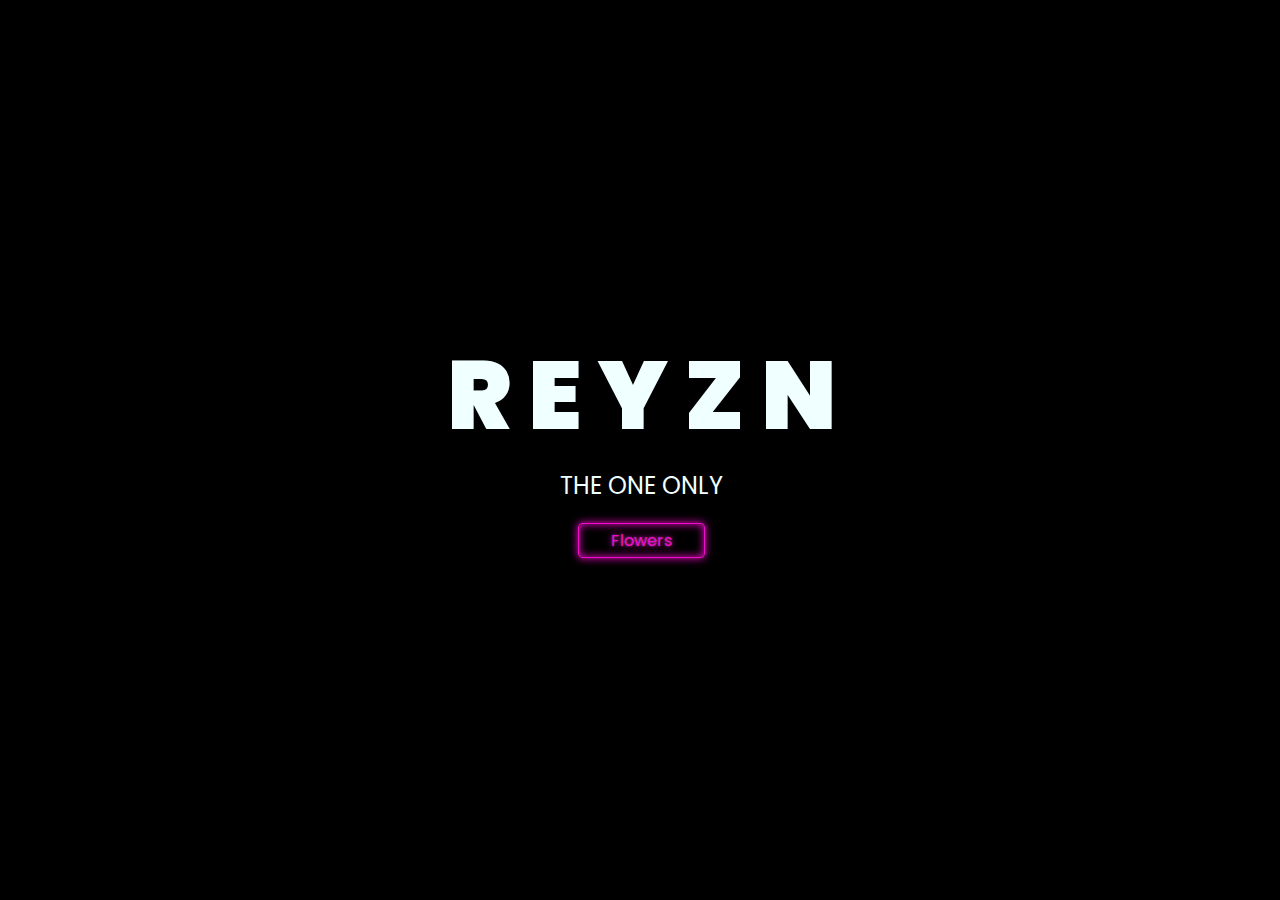
<file: index.html>
<!DOCTYPE html>
<html lang="en">
<head>
    <meta charset="UTF-8">
    <meta http-equiv="X-UA-Compatible" content="IE=edge">
    <meta name="viewport" content="width=device-width, initial-scale=1.0">
    <link rel="stylesheet" href="css/style.css">
    <link rel="icon" href="img/flowers.png" type="image/x-icon">
    <title>rawreyzn</title>
</head>
<body>
    <div class="greetings">
    <!-- silahkan menambah kata sesuai keinginan dengan <span>text...</span -->
        <span>R</span>
        <span>E</span>
        <span>Y</span>
        <span>Z</span>
        <span>N</span>
    </div>
    <div class="description">
        <span>THE ONE ONLY</span>
    </div>
            <a href="flower.html"class="neon-button">Flowers</a>
</body>
</html>
</file>
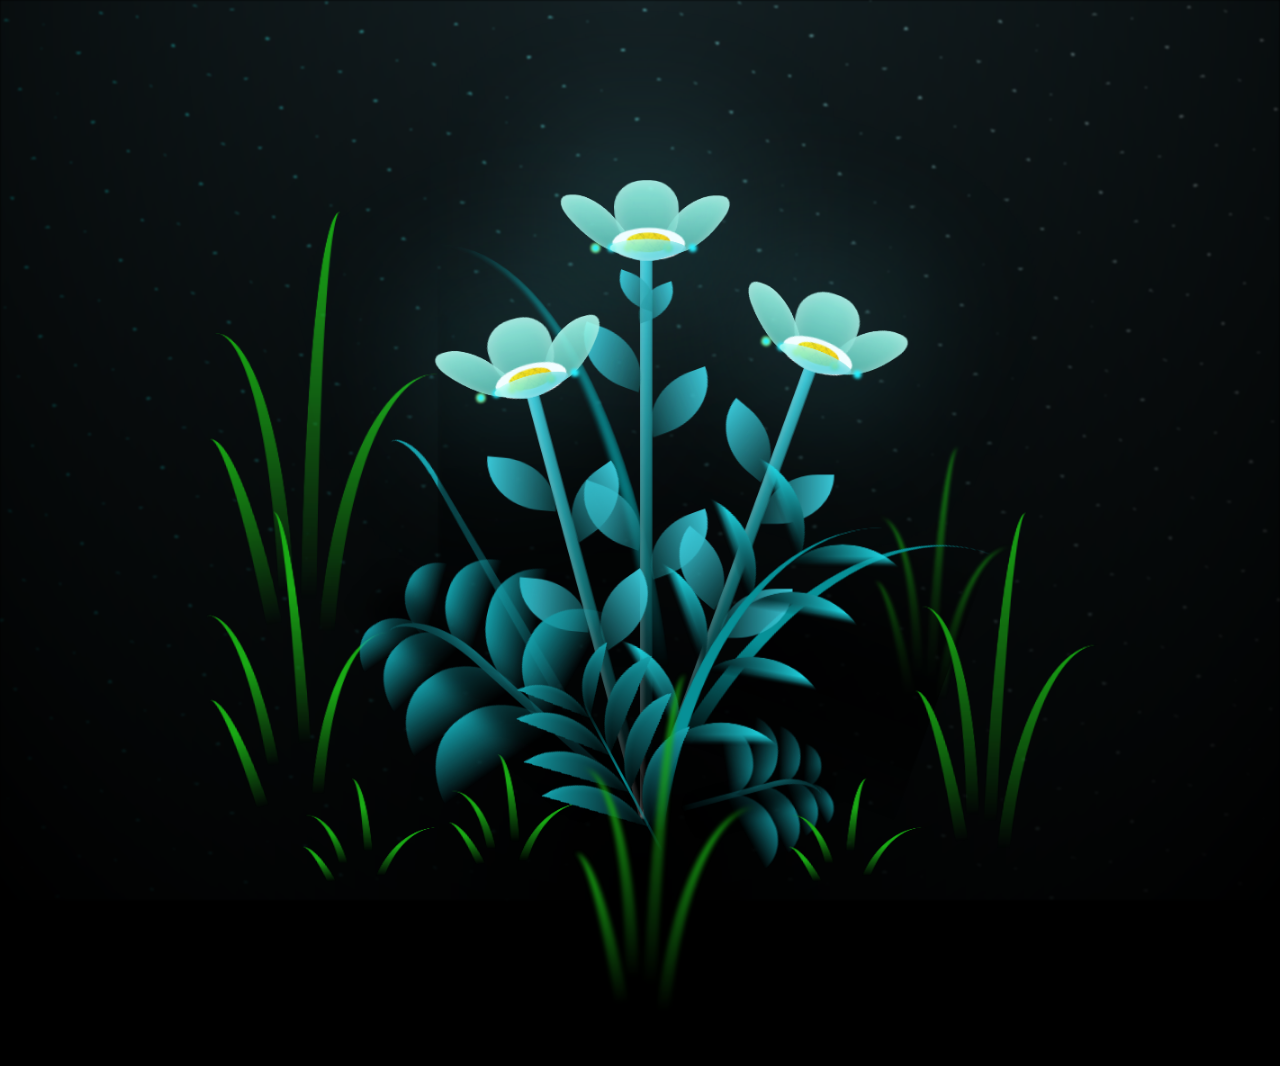
<file: flower.html>
<!DOCTYPE html>
<html lang="en">
<head>
    <meta charset="UTF-8">
    <meta http-equiv="X-UA-Compatible" content="IE=edge">
    <meta name="viewport" content="width=device-width, initial-scale=1.0">
    <link rel="stylesheet" href="css/main.css">
    <link rel="icon" href="img/flowers.png" type="image/x-icon">
    <title>rawreyzn</title>
</head>
<body class="container">
  <!-- Pembuat code: https://codepen.io/mdusmanansari/pen/BamepLe -->
    <div class="night"></div>
    <div class="flowers">
      <div class="flower flower--1">
        <div class="flower__leafs flower__leafs--1">
          <div class="flower__leaf flower__leaf--1"></div>
          <div class="flower__leaf flower__leaf--2"></div>
          <div class="flower__leaf flower__leaf--3"></div>
          <div class="flower__leaf flower__leaf--4"></div>
          <div class="flower__white-circle"></div>
  
          <div class="flower__light flower__light--1"></div>
          <div class="flower__light flower__light--2"></div>
          <div class="flower__light flower__light--3"></div>
          <div class="flower__light flower__light--4"></div>
          <div class="flower__light flower__light--5"></div>
          <div class="flower__light flower__light--6"></div>
          <div class="flower__light flower__light--7"></div>
          <div class="flower__light flower__light--8"></div>
  
        </div>
        <div class="flower__line">
          <div class="flower__line__leaf flower__line__leaf--1"></div>
          <div class="flower__line__leaf flower__line__leaf--2"></div>
          <div class="flower__line__leaf flower__line__leaf--3"></div>
          <div class="flower__line__leaf flower__line__leaf--4"></div>
          <div class="flower__line__leaf flower__line__leaf--5"></div>
          <div class="flower__line__leaf flower__line__leaf--6"></div>
        </div>
      </div>
  
      <div class="flower flower--2">
        <div class="flower__leafs flower__leafs--2">
          <div class="flower__leaf flower__leaf--1"></div>
          <div class="flower__leaf flower__leaf--2"></div>
          <div class="flower__leaf flower__leaf--3"></div>
          <div class="flower__leaf flower__leaf--4"></div>
          <div class="flower__white-circle"></div>
  
          <div class="flower__light flower__light--1"></div>
          <div class="flower__light flower__light--2"></div>
          <div class="flower__light flower__light--3"></div>
          <div class="flower__light flower__light--4"></div>
          <div class="flower__light flower__light--5"></div>
          <div class="flower__light flower__light--6"></div>
          <div class="flower__light flower__light--7"></div>
          <div class="flower__light flower__light--8"></div>
  
        </div>
        <div class="flower__line">
          <div class="flower__line__leaf flower__line__leaf--1"></div>
          <div class="flower__line__leaf flower__line__leaf--2"></div>
          <div class="flower__line__leaf flower__line__leaf--3"></div>
          <div class="flower__line__leaf flower__line__leaf--4"></div>
        </div>
      </div>
  
      <div class="flower flower--3">
        <div class="flower__leafs flower__leafs--3">
          <div class="flower__leaf flower__leaf--1"></div>
          <div class="flower__leaf flower__leaf--2"></div>
          <div class="flower__leaf flower__leaf--3"></div>
          <div class="flower__leaf flower__leaf--4"></div>
          <div class="flower__white-circle"></div>
  
          <div class="flower__light flower__light--1"></div>
          <div class="flower__light flower__light--2"></div>
          <div class="flower__light flower__light--3"></div>
          <div class="flower__light flower__light--4"></div>
          <div class="flower__light flower__light--5"></div>
          <div class="flower__light flower__light--6"></div>
          <div class="flower__light flower__light--7"></div>
          <div class="flower__light flower__light--8"></div>
  
        </div>
        <div class="flower__line">
          <div class="flower__line__leaf flower__line__leaf--1"></div>
          <div class="flower__line__leaf flower__line__leaf--2"></div>
          <div class="flower__line__leaf flower__line__leaf--3"></div>
          <div class="flower__line__leaf flower__line__leaf--4"></div>
        </div>
      </div>
  
      <div class="grow-ans" style="--d:1.2s">
        <div class="flower__g-long">
          <div class="flower__g-long__top"></div>
          <div class="flower__g-long__bottom"></div>
        </div>
      </div>
  
      <div class="growing-grass">
        <div class="flower__grass flower__grass--1">
          <div class="flower__grass--top"></div>
          <div class="flower__grass--bottom"></div>
          <div class="flower__grass__leaf flower__grass__leaf--1"></div>
          <div class="flower__grass__leaf flower__grass__leaf--2"></div>
          <div class="flower__grass__leaf flower__grass__leaf--3"></div>
          <div class="flower__grass__leaf flower__grass__leaf--4"></div>
          <div class="flower__grass__leaf flower__grass__leaf--5"></div>
          <div class="flower__grass__leaf flower__grass__leaf--6"></div>
          <div class="flower__grass__leaf flower__grass__leaf--7"></div>
          <div class="flower__grass__leaf flower__grass__leaf--8"></div>
          <div class="flower__grass__overlay"></div>
        </div>
      </div>
  
      <div class="growing-grass">
        <div class="flower__grass flower__grass--2">
          <div class="flower__grass--top"></div>
          <div class="flower__grass--bottom"></div>
          <div class="flower__grass__leaf flower__grass__leaf--1"></div>
          <div class="flower__grass__leaf flower__grass__leaf--2"></div>
          <div class="flower__grass__leaf flower__grass__leaf--3"></div>
          <div class="flower__grass__leaf flower__grass__leaf--4"></div>
          <div class="flower__grass__leaf flower__grass__leaf--5"></div>
          <div class="flower__grass__leaf flower__grass__leaf--6"></div>
          <div class="flower__grass__leaf flower__grass__leaf--7"></div>
          <div class="flower__grass__leaf flower__grass__leaf--8"></div>
          <div class="flower__grass__overlay"></div>
        </div>
      </div>
  
      <div class="grow-ans" style="--d:2.4s">
        <div class="flower__g-right flower__g-right--1">
          <div class="leaf"></div>
        </div>
      </div>
  
      <div class="grow-ans" style="--d:2.8s">
        <div class="flower__g-right flower__g-right--2">
          <div class="leaf"></div>
        </div>
      </div>
  
      <div class="grow-ans" style="--d:2.8s">
        <div class="flower__g-front">
          <div class="flower__g-front__leaf-wrapper flower__g-front__leaf-wrapper--1">
            <div class="flower__g-front__leaf"></div>
          </div>
          <div class="flower__g-front__leaf-wrapper flower__g-front__leaf-wrapper--2">
            <div class="flower__g-front__leaf"></div>
          </div>
          <div class="flower__g-front__leaf-wrapper flower__g-front__leaf-wrapper--3">
            <div class="flower__g-front__leaf"></div>
          </div>
          <div class="flower__g-front__leaf-wrapper flower__g-front__leaf-wrapper--4">
            <div class="flower__g-front__leaf"></div>
          </div>
          <div class="flower__g-front__leaf-wrapper flower__g-front__leaf-wrapper--5">
            <div class="flower__g-front__leaf"></div>
          </div>
          <div class="flower__g-front__leaf-wrapper flower__g-front__leaf-wrapper--6">
            <div class="flower__g-front__leaf"></div>
          </div>
          <div class="flower__g-front__leaf-wrapper flower__g-front__leaf-wrapper--7">
            <div class="flower__g-front__leaf"></div>
          </div>
          <div class="flower__g-front__leaf-wrapper flower__g-front__leaf-wrapper--8">
            <div class="flower__g-front__leaf"></div>
          </div>
          <div class="flower__g-front__line"></div>
        </div>
      </div>
  
      <div class="grow-ans" style="--d:3.2s">
        <div class="flower__g-fr">
          <div class="leaf"></div>
          <div class="flower__g-fr__leaf flower__g-fr__leaf--1"></div>
          <div class="flower__g-fr__leaf flower__g-fr__leaf--2"></div>
          <div class="flower__g-fr__leaf flower__g-fr__leaf--3"></div>
          <div class="flower__g-fr__leaf flower__g-fr__leaf--4"></div>
          <div class="flower__g-fr__leaf flower__g-fr__leaf--5"></div>
          <div class="flower__g-fr__leaf flower__g-fr__leaf--6"></div>
          <div class="flower__g-fr__leaf flower__g-fr__leaf--7"></div>
          <div class="flower__g-fr__leaf flower__g-fr__leaf--8"></div>
        </div>
      </div>
  
      <div class="long-g long-g--0">
        <div class="grow-ans" style="--d:3s">
          <div class="leaf leaf--0"></div>
        </div>
        <div class="grow-ans" style="--d:2.2s">
          <div class="leaf leaf--1"></div>
        </div>
        <div class="grow-ans" style="--d:3.4s">
          <div class="leaf leaf--2"></div>
        </div>
        <div class="grow-ans" style="--d:3.6s">
          <div class="leaf leaf--3"></div>
        </div>
      </div>
  
      <div class="long-g long-g--1">
        <div class="grow-ans" style="--d:3.6s">
          <div class="leaf leaf--0"></div>
        </div>
        <div class="grow-ans" style="--d:3.8s">
          <div class="leaf leaf--1"></div>
        </div>
        <div class="grow-ans" style="--d:4s">
          <div class="leaf leaf--2"></div>
        </div>
        <div class="grow-ans" style="--d:4.2s">
          <div class="leaf leaf--3"></div>
        </div>
      </div>
  
      <div class="long-g long-g--2">
        <div class="grow-ans" style="--d:4s">
          <div class="leaf leaf--0"></div>
        </div>
        <div class="grow-ans" style="--d:4.2s">
          <div class="leaf leaf--1"></div>
        </div>
        <div class="grow-ans" style="--d:4.4s">
          <div class="leaf leaf--2"></div>
        </div>
        <div class="grow-ans" style="--d:4.6s">
          <div class="leaf leaf--3"></div>
        </div>
      </div>
  
      <div class="long-g long-g--3">
        <div class="grow-ans" style="--d:4s">
          <div class="leaf leaf--0"></div>
        </div>
        <div class="grow-ans" style="--d:4.2s">
          <div class="leaf leaf--1"></div>
        </div>
        <div class="grow-ans" style="--d:3s">
          <div class="leaf leaf--2"></div>
        </div>
        <div class="grow-ans" style="--d:3.6s">
          <div class="leaf leaf--3"></div>
        </div>
      </div>
  
      <div class="long-g long-g--4">
        <div class="grow-ans" style="--d:4s">
          <div class="leaf leaf--0"></div>
        </div>
        <div class="grow-ans" style="--d:4.2s">
          <div class="leaf leaf--1"></div>
        </div>
        <div class="grow-ans" style="--d:3s">
          <div class="leaf leaf--2"></div>
        </div>
        <div class="grow-ans" style="--d:3.6s">
          <div class="leaf leaf--3"></div>
        </div>
      </div>
  
      <div class="long-g long-g--5">
        <div class="grow-ans" style="--d:4s">
          <div class="leaf leaf--0"></div>
        </div>
        <div class="grow-ans" style="--d:4.2s">
          <div class="leaf leaf--1"></div>
        </div>
        <div class="grow-ans" style="--d:3s">
          <div class="leaf leaf--2"></div>
        </div>
        <div class="grow-ans" style="--d:3.6s">
          <div class="leaf leaf--3"></div>
        </div>
      </div>
  
      <div class="long-g long-g--6">
        <div class="grow-ans" style="--d:4.2s">
          <div class="leaf leaf--0"></div>
        </div>
        <div class="grow-ans" style="--d:4.4s">
          <div class="leaf leaf--1"></div>
        </div>
        <div class="grow-ans" style="--d:4.6s">
          <div class="leaf leaf--2"></div>
        </div>
        <div class="grow-ans" style="--d:4.8s">
          <div class="leaf leaf--3"></div>
        </div>
      </div>
  
      <div class="long-g long-g--7">
        <div class="grow-ans" style="--d:3s">
          <div class="leaf leaf--0"></div>
        </div>
        <div class="grow-ans" style="--d:3.2s">
          <div class="leaf leaf--1"></div>
        </div>
        <div class="grow-ans" style="--d:3.5s">
          <div class="leaf leaf--2"></div>
        </div>
        <div class="grow-ans" style="--d:3.6s">
          <div class="leaf leaf--3"></div>
        </div>
      </div>
    </div>
    <script src="main.js"></script>
  </body>
</html>
</file>
<file: css/style.css>
@import url('https://fonts.googleapis.com/css2?family=Poppins:ital,wght@0,500;1,900&display=swap');
*{
    font-family: 'Poppins',cursive;
}
:root {
  --clr-neon: hsl(310, 92%, 49%);
  --clr-bg: hsl(323 21% 16%);
}

*,
*::before,
*::after {
  box-sizing: border-box;
}
body{
    color: azure;
    width: 99%;
    height: 96vh;
    display: flex;
    flex-direction: column;
    align-items: center;
    justify-content: center;
    background-color: rgb(0, 0, 0);
}
.greetings{
    font-size: 6rem;
    font-weight: 900;
}
.greetings > span{
    animation: glow 2.5s ease-in-out infinite;
}
@keyframes glow{
    0%, 100%{
        color: #fff;
        text-shadow: 0 0 12px #d117b8, 0 0 50px #d117b8, 0 0 100px #d117b8;
    }
    10%, 90%{
        color: #111;
        text-shadow: none;
    }
}
.greetings > span:nth-child(2){
    animation-delay: .2s ;
}
.greetings > span:nth-child(3){
    animation-delay: .4s ;
}
.greetings > span:nth-child(4){
    animation-delay: .6s;
}
.greetings > span:nth-child(5){
    animation-delay: .8s;
}
.greetings > span:nth-child(6){
    animation-delay: .10s;
}
.greetings > span:nth-child(7){
    animation-delay: .12s;
}

.description{
    font-size: 1.5rem;
    margin-bottom: 20px;
}

.neon-button {
  font-size: 1rem;
  display: inline-block;
  cursor: pointer;
  text-decoration: none;
  color: var(--clr-neon);
  border: var(--clr-neon) 0.100em solid;
  padding: 0.25em 2em;
  border-radius: 0.25em;

  text-shadow: 0 0 0.125em hsl(0 0% 100% / 0.3), 0 0 0.45em currentColor;

  box-shadow: inset 0 0 0.5em 0 var(--clr-neon), 0 0 0.5em 0 var(--clr-neon);

  position: relative;
}

.neon-button::before {
  pointer-events: none;
  content: "";
  background: var(--clr-neon);
  top: 120%;
  left: 0;
  width: 100%;
  height: 200%;

  transform: perspective(1em) rotateX(40deg) scale(1, 0.35);
  filter: blur(1em);
  opacity: 0.7;
}

.neon-button::after {
  content: "";
  position: absolute;
  top: 0;
  bottom: 0;
  left: 0;
  right: 0;
  box-shadow: 0 0 2em 0.5em var(--clr-neon);
  opacity: 0;
  background-color: var(--clr-neon);
  z-index: -1;
  transition: opacity 100ms linear;
}

.neon-button:hover,
.neon-button:focus {
  color: var(--clr-bg);
  text-shadow: none;
}

.neon-button:hover::before,
.neon-button:focus::before {
  opacity: 1;
}
.neon-button:hover::after,
.neon-button:focus::after {
  opacity: 1;
}


@media screen and (max-width:574px){
    .greetings{
        display: block;
        font-size: 3rem;
        font-weight: 500;
        text-align: center;
    }
    .description{
        font-size: 1rem;
    }
}
</file>
<file: css/main.css>
*,
*::after,
*::before {
  padding: 0;
  margin: 0;
  box-sizing: border-box;
}

:root {
  --dark-color: #000;
}

body {
  display: flex;
  align-items: flex-end;
  justify-content: center;
  min-height: 100vh;
  background-color: var(--dark-color);
  overflow: hidden;
  perspective: 1000px;
}

.night {
  position: fixed;
  left: 50%;
  top: 0;
  transform: translateX(-50%);
  width: 100%;
  height: 100%;
  filter: blur(0.1vmin);
  background-image: radial-gradient(ellipse at top, transparent 0%, var(--dark-color)), radial-gradient(ellipse at bottom, var(--dark-color), rgba(145, 233, 255, 0.2)), repeating-linear-gradient(220deg, rgb(0, 0, 0) 0px, rgb(0, 0, 0) 19px, transparent 19px, transparent 22px), repeating-linear-gradient(189deg, rgb(0, 0, 0) 0px, rgb(0, 0, 0) 19px, transparent 19px, transparent 22px), repeating-linear-gradient(148deg, rgb(0, 0, 0) 0px, rgb(0, 0, 0) 19px, transparent 19px, transparent 22px), linear-gradient(90deg, rgb(0, 255, 250), rgb(240, 240, 240));
}

.flowers {
  position: relative;
  transform: scale(0.9);
}

.flower {
  position: absolute;
  bottom: 10vmin;
  transform-origin: bottom center;
  z-index: 10;
  --fl-speed: 0.8s;
}
.flower--1 {
  -webkit-animation: moving-flower-1 4s linear infinite;
          animation: moving-flower-1 4s linear infinite;
}
.flower--1 .flower__line {
  height: 70vmin;
  -webkit-animation-delay: 0.3s;
          animation-delay: 0.3s;
}
.flower--1 .flower__line__leaf--1 {
  -webkit-animation: blooming-leaf-right var(--fl-speed) 1.6s backwards;
          animation: blooming-leaf-right var(--fl-speed) 1.6s backwards;
}
.flower--1 .flower__line__leaf--2 {
  -webkit-animation: blooming-leaf-right var(--fl-speed) 1.4s backwards;
          animation: blooming-leaf-right var(--fl-speed) 1.4s backwards;
}
.flower--1 .flower__line__leaf--3 {
  -webkit-animation: blooming-leaf-left var(--fl-speed) 1.2s backwards;
          animation: blooming-leaf-left var(--fl-speed) 1.2s backwards;
}
.flower--1 .flower__line__leaf--4 {
  -webkit-animation: blooming-leaf-left var(--fl-speed) 1s backwards;
          animation: blooming-leaf-left var(--fl-speed) 1s backwards;
}
.flower--1 .flower__line__leaf--5 {
  -webkit-animation: blooming-leaf-right var(--fl-speed) 1.8s backwards;
          animation: blooming-leaf-right var(--fl-speed) 1.8s backwards;
}
.flower--1 .flower__line__leaf--6 {
  -webkit-animation: blooming-leaf-left var(--fl-speed) 2s backwards;
          animation: blooming-leaf-left var(--fl-speed) 2s backwards;
}
.flower--2 {
  left: 50%;
  transform: rotate(20deg);
  -webkit-animation: moving-flower-2 4s linear infinite;
          animation: moving-flower-2 4s linear infinite;
}
.flower--2 .flower__line {
  height: 60vmin;
  -webkit-animation-delay: 0.6s;
          animation-delay: 0.6s;
}
.flower--2 .flower__line__leaf--1 {
  -webkit-animation: blooming-leaf-right var(--fl-speed) 1.9s backwards;
          animation: blooming-leaf-right var(--fl-speed) 1.9s backwards;
}
.flower--2 .flower__line__leaf--2 {
  -webkit-animation: blooming-leaf-right var(--fl-speed) 1.7s backwards;
          animation: blooming-leaf-right var(--fl-speed) 1.7s backwards;
}
.flower--2 .flower__line__leaf--3 {
  -webkit-animation: blooming-leaf-left var(--fl-speed) 1.5s backwards;
          animation: blooming-leaf-left var(--fl-speed) 1.5s backwards;
}
.flower--2 .flower__line__leaf--4 {
  -webkit-animation: blooming-leaf-left var(--fl-speed) 1.3s backwards;
          animation: blooming-leaf-left var(--fl-speed) 1.3s backwards;
}
.flower--3 {
  left: 50%;
  transform: rotate(-15deg);
  -webkit-animation: moving-flower-3 4s linear infinite;
          animation: moving-flower-3 4s linear infinite;
}
.flower--3 .flower__line {
  -webkit-animation-delay: 0.9s;
          animation-delay: 0.9s;
}
.flower--3 .flower__line__leaf--1 {
  -webkit-animation: blooming-leaf-right var(--fl-speed) 2.5s backwards;
          animation: blooming-leaf-right var(--fl-speed) 2.5s backwards;
}
.flower--3 .flower__line__leaf--2 {
  -webkit-animation: blooming-leaf-right var(--fl-speed) 2.3s backwards;
          animation: blooming-leaf-right var(--fl-speed) 2.3s backwards;
}
.flower--3 .flower__line__leaf--3 {
  -webkit-animation: blooming-leaf-left var(--fl-speed) 2.1s backwards;
          animation: blooming-leaf-left var(--fl-speed) 2.1s backwards;
}
.flower--3 .flower__line__leaf--4 {
  -webkit-animation: blooming-leaf-left var(--fl-speed) 1.9s backwards;
          animation: blooming-leaf-left var(--fl-speed) 1.9s backwards;
}
.flower__leafs {
  position: relative;
  -webkit-animation: blooming-flower 2s backwards;
          animation: blooming-flower 2s backwards;
}
.flower__leafs--1 {
  -webkit-animation-delay: 1.1s;
          animation-delay: 1.1s;
}
.flower__leafs--2 {
  -webkit-animation-delay: 1.4s;
          animation-delay: 1.4s;
}
.flower__leafs--3 {
  -webkit-animation-delay: 1.7s;
          animation-delay: 1.7s;
}
.flower__leafs::after {
  content: "";
  position: absolute;
  left: 0;
  top: 0;
  transform: translate(-50%, -100%);
  width: 8vmin;
  height: 8vmin;
  background-color: #6bf0ff;
  filter: blur(10vmin);
}
.flower__leaf {
  position: absolute;
  bottom: 0;
  left: 50%;
  width: 8vmin;
  height: 11vmin;
  border-radius: 51% 49% 47% 53%/44% 45% 55% 69%;
  background-color: #a7ffee;
  background-image: linear-gradient(to top, #54b8aa, #a7ffee);
  transform-origin: bottom center;
  opacity: 0.9;
  box-shadow: inset 0 0 2vmin rgba(255, 255, 255, 0.5);
}
.flower__leaf--1 {
  transform: translate(-10%, 1%) rotateY(40deg) rotateX(-50deg);
}
.flower__leaf--2 {
  transform: translate(-50%, -4%) rotateX(40deg);
}
.flower__leaf--3 {
  transform: translate(-90%, 0%) rotateY(45deg) rotateX(50deg);
}
.flower__leaf--4 {
  width: 8vmin;
  height: 8vmin;
  transform-origin: bottom left;
  border-radius: 4vmin 10vmin 4vmin 4vmin;
  transform: translate(0%, 18%) rotateX(70deg) rotate(-43deg);
  background-image: linear-gradient(to top, #39c6d6, #a7ffee);
  z-index: 1;
  opacity: 0.8;
}
.flower__white-circle {
  position: absolute;
  left: -3.5vmin;
  top: -3vmin;
  width: 9vmin;
  height: 4vmin;
  border-radius: 50%;
  background-color: #fff;
}
.flower__white-circle::after {
  content: "";
  position: absolute;
  left: 50%;
  top: 45%;
  transform: translate(-50%, -50%);
  width: 60%;
  height: 60%;
  border-radius: inherit;
  background-image: repeating-linear-gradient(135deg, rgba(0, 0, 0, 0.03) 0px, rgba(0, 0, 0, 0.03) 1px, transparent 1px, transparent 12px), repeating-linear-gradient(45deg, rgba(0, 0, 0, 0.03) 0px, rgba(0, 0, 0, 0.03) 1px, transparent 1px, transparent 12px), repeating-linear-gradient(67.5deg, rgba(0, 0, 0, 0.03) 0px, rgba(0, 0, 0, 0.03) 1px, transparent 1px, transparent 12px), repeating-linear-gradient(135deg, rgba(0, 0, 0, 0.03) 0px, rgba(0, 0, 0, 0.03) 1px, transparent 1px, transparent 12px), repeating-linear-gradient(45deg, rgba(0, 0, 0, 0.03) 0px, rgba(0, 0, 0, 0.03) 1px, transparent 1px, transparent 12px), repeating-linear-gradient(112.5deg, rgba(0, 0, 0, 0.03) 0px, rgba(0, 0, 0, 0.03) 1px, transparent 1px, transparent 12px), repeating-linear-gradient(112.5deg, rgba(0, 0, 0, 0.03) 0px, rgba(0, 0, 0, 0.03) 1px, transparent 1px, transparent 12px), repeating-linear-gradient(45deg, rgba(0, 0, 0, 0.03) 0px, rgba(0, 0, 0, 0.03) 1px, transparent 1px, transparent 12px), repeating-linear-gradient(22.5deg, rgba(0, 0, 0, 0.03) 0px, rgba(0, 0, 0, 0.03) 1px, transparent 1px, transparent 12px), repeating-linear-gradient(45deg, rgba(0, 0, 0, 0.03) 0px, rgba(0, 0, 0, 0.03) 1px, transparent 1px, transparent 12px), repeating-linear-gradient(22.5deg, rgba(0, 0, 0, 0.03) 0px, rgba(0, 0, 0, 0.03) 1px, transparent 1px, transparent 12px), repeating-linear-gradient(135deg, rgba(0, 0, 0, 0.03) 0px, rgba(0, 0, 0, 0.03) 1px, transparent 1px, transparent 12px), repeating-linear-gradient(157.5deg, rgba(0, 0, 0, 0.03) 0px, rgba(0, 0, 0, 0.03) 1px, transparent 1px, transparent 12px), repeating-linear-gradient(67.5deg, rgba(0, 0, 0, 0.03) 0px, rgba(0, 0, 0, 0.03) 1px, transparent 1px, transparent 12px), repeating-linear-gradient(67.5deg, rgba(0, 0, 0, 0.03) 0px, rgba(0, 0, 0, 0.03) 1px, transparent 1px, transparent 12px), linear-gradient(90deg, rgb(255, 235, 18), rgb(255, 206, 0));
}
.flower__line {
  height: 55vmin;
  width: 1.5vmin;
  background-image: linear-gradient(to left, rgba(0, 0, 0, 0.2), transparent, rgba(255, 255, 255, 0.2)), linear-gradient(to top, transparent 10%, #14757a, #39c6d6);
  box-shadow: inset 0 0 2px rgba(0, 0, 0, 0.5);
  -webkit-animation: grow-flower-tree 4s backwards;
          animation: grow-flower-tree 4s backwards;
}
.flower__line__leaf {
  --w: 7vmin;
  --h: calc(var(--w) + 2vmin);
  position: absolute;
  top: 20%;
  left: 90%;
  width: var(--w);
  height: var(--h);
  border-top-right-radius: var(--h);
  border-bottom-left-radius: var(--h);
  background-image: linear-gradient(to top, rgba(20, 117, 122, 0.4), #39c6d6);
}
.flower__line__leaf--1 {
  transform: rotate(70deg) rotateY(30deg);
}
.flower__line__leaf--2 {
  top: 45%;
  transform: rotate(70deg) rotateY(30deg);
}
.flower__line__leaf--3, .flower__line__leaf--4, .flower__line__leaf--6 {
  border-top-right-radius: 0;
  border-bottom-left-radius: 0;
  border-top-left-radius: var(--h);
  border-bottom-right-radius: var(--h);
  left: -460%;
  top: 12%;
  transform: rotate(-70deg) rotateY(30deg);
}
.flower__line__leaf--4 {
  top: 40%;
}
.flower__line__leaf--5 {
  top: 0;
  transform-origin: left;
  transform: rotate(70deg) rotateY(30deg) scale(0.6);
}
.flower__line__leaf--6 {
  top: -2%;
  left: -450%;
  transform-origin: right;
  transform: rotate(-70deg) rotateY(30deg) scale(0.6);
}
.flower__light {
  position: absolute;
  bottom: 0vmin;
  width: 1vmin;
  height: 1vmin;
  background-color: rgb(255, 251, 0);
  border-radius: 50%;
  filter: blur(0.2vmin);
  -webkit-animation: light-ans 4s linear infinite backwards;
          animation: light-ans 4s linear infinite backwards;
}
.flower__light:nth-child(odd) {
  background-color: #23f0ff;
}
.flower__light--1 {
  left: -2vmin;
  -webkit-animation-delay: 1s;
          animation-delay: 1s;
}
.flower__light--2 {
  left: 3vmin;
  -webkit-animation-delay: 0.5s;
          animation-delay: 0.5s;
}
.flower__light--3 {
  left: -6vmin;
  -webkit-animation-delay: 0.3s;
          animation-delay: 0.3s;
}
.flower__light--4 {
  left: 6vmin;
  -webkit-animation-delay: 0.9s;
          animation-delay: 0.9s;
}
.flower__light--5 {
  left: -1vmin;
  -webkit-animation-delay: 1.5s;
          animation-delay: 1.5s;
}
.flower__light--6 {
  left: -4vmin;
  -webkit-animation-delay: 3s;
          animation-delay: 3s;
}
.flower__light--7 {
  left: 3vmin;
  -webkit-animation-delay: 2s;
          animation-delay: 2s;
}
.flower__light--8 {
  left: -6vmin;
  -webkit-animation-delay: 3.5s;
          animation-delay: 3.5s;
}
.flower__grass {
  --c: #159faa;
  --line-w: 1.5vmin;
  position: absolute;
  bottom: 12vmin;
  left: -7vmin;
  display: flex;
  flex-direction: column;
  align-items: flex-end;
  z-index: 20;
  transform-origin: bottom center;
  transform: rotate(-48deg) rotateY(40deg);
}
.flower__grass--1 {
  -webkit-animation: moving-grass 2s linear infinite;
          animation: moving-grass 2s linear infinite;
}
.flower__grass--2 {
  left: 2vmin;
  bottom: 10vmin;
  transform: scale(0.5) rotate(75deg) rotateX(10deg) rotateY(-200deg);
  opacity: 0.8;
  z-index: 0;
  -webkit-animation: moving-grass--2 1.5s linear infinite;
          animation: moving-grass--2 1.5s linear infinite;
}
.flower__grass--top {
  width: 7vmin;
  height: 10vmin;
  border-top-right-radius: 100%;
  border-right: var(--line-w) solid var(--c);
  transform-origin: bottom center;
  transform: rotate(-2deg);
}
.flower__grass--bottom {
  margin-top: -2px;
  width: var(--line-w);
  height: 25vmin;
  background-image: linear-gradient(to top, transparent, var(--c));
}
.flower__grass__leaf {
  --size: 10vmin;
  position: absolute;
  width: calc(var(--size) * 2.1);
  height: var(--size);
  border-top-left-radius: var(--size);
  border-top-right-radius: var(--size);
  background-image: linear-gradient(to top, transparent, transparent 30%, var(--c));
  z-index: 100;
}
.flower__grass__leaf--1 {
  top: -6%;
  left: 30%;
  --size: 6vmin;
  transform: rotate(-20deg);
  -webkit-animation: growing-grass-ans--1 2s 2.6s backwards;
          animation: growing-grass-ans--1 2s 2.6s backwards;
}
@-webkit-keyframes growing-grass-ans--1 {
  0% {
    transform-origin: bottom left;
    transform: rotate(-20deg) scale(0);
  }
}
@keyframes growing-grass-ans--1 {
  0% {
    transform-origin: bottom left;
    transform: rotate(-20deg) scale(0);
  }
}
.flower__grass__leaf--2 {
  top: -5%;
  left: -110%;
  --size: 6vmin;
  transform: rotate(10deg);
  -webkit-animation: growing-grass-ans--2 2s 2.4s linear backwards;
          animation: growing-grass-ans--2 2s 2.4s linear backwards;
}
@-webkit-keyframes growing-grass-ans--2 {
  0% {
    transform-origin: bottom right;
    transform: rotate(10deg) scale(0);
  }
}
@keyframes growing-grass-ans--2 {
  0% {
    transform-origin: bottom right;
    transform: rotate(10deg) scale(0);
  }
}
.flower__grass__leaf--3 {
  top: 5%;
  left: 60%;
  --size: 8vmin;
  transform: rotate(-18deg) rotateX(-20deg);
  -webkit-animation: growing-grass-ans--3 2s 2.2s linear backwards;
          animation: growing-grass-ans--3 2s 2.2s linear backwards;
}
@-webkit-keyframes growing-grass-ans--3 {
  0% {
    transform-origin: bottom left;
    transform: rotate(-18deg) rotateX(-20deg) scale(0);
  }
}
@keyframes growing-grass-ans--3 {
  0% {
    transform-origin: bottom left;
    transform: rotate(-18deg) rotateX(-20deg) scale(0);
  }
}
.flower__grass__leaf--4 {
  top: 6%;
  left: -135%;
  --size: 8vmin;
  transform: rotate(2deg);
  -webkit-animation: growing-grass-ans--4 2s 2s linear backwards;
          animation: growing-grass-ans--4 2s 2s linear backwards;
}
@-webkit-keyframes growing-grass-ans--4 {
  0% {
    transform-origin: bottom right;
    transform: rotate(2deg) scale(0);
  }
}
@keyframes growing-grass-ans--4 {
  0% {
    transform-origin: bottom right;
    transform: rotate(2deg) scale(0);
  }
}
.flower__grass__leaf--5 {
  top: 20%;
  left: 60%;
  --size: 10vmin;
  transform: rotate(-24deg) rotateX(-20deg);
  -webkit-animation: growing-grass-ans--5 2s 1.8s linear backwards;
          animation: growing-grass-ans--5 2s 1.8s linear backwards;
}
@-webkit-keyframes growing-grass-ans--5 {
  0% {
    transform-origin: bottom left;
    transform: rotate(-24deg) rotateX(-20deg) scale(0);
  }
}
@keyframes growing-grass-ans--5 {
  0% {
    transform-origin: bottom left;
    transform: rotate(-24deg) rotateX(-20deg) scale(0);
  }
}
.flower__grass__leaf--6 {
  top: 22%;
  left: -180%;
  --size: 10vmin;
  transform: rotate(10deg);
  -webkit-animation: growing-grass-ans--6 2s 1.6s linear backwards;
          animation: growing-grass-ans--6 2s 1.6s linear backwards;
}
@-webkit-keyframes growing-grass-ans--6 {
  0% {
    transform-origin: bottom right;
    transform: rotate(10deg) scale(0);
  }
}
@keyframes growing-grass-ans--6 {
  0% {
    transform-origin: bottom right;
    transform: rotate(10deg) scale(0);
  }
}
.flower__grass__leaf--7 {
  top: 39%;
  left: 70%;
  --size: 10vmin;
  transform: rotate(-10deg);
  -webkit-animation: growing-grass-ans--7 2s 1.4s linear backwards;
          animation: growing-grass-ans--7 2s 1.4s linear backwards;
}
@-webkit-keyframes growing-grass-ans--7 {
  0% {
    transform-origin: bottom left;
    transform: rotate(-10deg) scale(0);
  }
}
@keyframes growing-grass-ans--7 {
  0% {
    transform-origin: bottom left;
    transform: rotate(-10deg) scale(0);
  }
}
.flower__grass__leaf--8 {
  top: 40%;
  left: -215%;
  --size: 11vmin;
  transform: rotate(10deg);
  -webkit-animation: growing-grass-ans--8 2s 1.2s linear backwards;
          animation: growing-grass-ans--8 2s 1.2s linear backwards;
}
@-webkit-keyframes growing-grass-ans--8 {
  0% {
    transform-origin: bottom right;
    transform: rotate(10deg) scale(0);
  }
}
@keyframes growing-grass-ans--8 {
  0% {
    transform-origin: bottom right;
    transform: rotate(10deg) scale(0);
  }
}
.flower__grass__overlay {
  position: absolute;
  top: -10%;
  right: 0%;
  width: 100%;
  height: 100%;
  background-color: rgba(0, 0, 0, 0.6);
  filter: blur(1.5vmin);
  z-index: 100;
}
.flower__g-long {
  --w: 2vmin;
  --h: 6vmin;
  --c: #159faa;
  position: absolute;
  bottom: 10vmin;
  left: -3vmin;
  transform-origin: bottom center;
  transform: rotate(-30deg) rotateY(-20deg);
  display: flex;
  flex-direction: column;
  align-items: flex-end;
  -webkit-animation: flower-g-long-ans 3s linear infinite;
          animation: flower-g-long-ans 3s linear infinite;
}
@-webkit-keyframes flower-g-long-ans {
  0%, 100% {
    transform: rotate(-30deg) rotateY(-20deg);
  }
  50% {
    transform: rotate(-32deg) rotateY(-20deg);
  }
}
@keyframes flower-g-long-ans {
  0%, 100% {
    transform: rotate(-30deg) rotateY(-20deg);
  }
  50% {
    transform: rotate(-32deg) rotateY(-20deg);
  }
}
.flower__g-long__top {
  top: calc(var(--h) * -1);
  width: calc(var(--w) + 1vmin);
  height: var(--h);
  border-top-right-radius: 100%;
  border-right: 0.7vmin solid var(--c);
  transform: translate(-0.7vmin, 1vmin);
}
.flower__g-long__bottom {
  width: var(--w);
  height: 50vmin;
  transform-origin: bottom center;
  background-image: linear-gradient(to top, transparent 30%, var(--c));
  box-shadow: inset 0 0 2px rgba(0, 0, 0, 0.5);
  -webkit-clip-path: polygon(35% 0, 65% 1%, 100% 100%, 0% 100%);
          clip-path: polygon(35% 0, 65% 1%, 100% 100%, 0% 100%);
}
.flower__g-right {
  position: absolute;
  bottom: 6vmin;
  left: -2vmin;
  transform-origin: bottom left;
  transform: rotate(20deg);
}
.flower__g-right .leaf {
  width: 30vmin;
  height: 50vmin;
  border-top-left-radius: 100%;
  border-left: 2vmin solid #079097;
  background-image: linear-gradient(to bottom, transparent, var(--dark-color) 60%);
  -webkit-mask-image: linear-gradient(to top, transparent 30%, #079097 60%);
}
.flower__g-right--1 {
  -webkit-animation: flower-g-right-ans 2.5s linear infinite;
          animation: flower-g-right-ans 2.5s linear infinite;
}
.flower__g-right--2 {
  left: 5vmin;
  transform: rotateY(-180deg);
  -webkit-animation: flower-g-right-ans--2 3s linear infinite;
          animation: flower-g-right-ans--2 3s linear infinite;
}
.flower__g-right--2 .leaf {
  height: 75vmin;
  filter: blur(0.3vmin);
  opacity: 0.8;
}
@-webkit-keyframes flower-g-right-ans {
  0%, 100% {
    transform: rotate(20deg);
  }
  50% {
    transform: rotate(24deg) rotateX(-20deg);
  }
}
@keyframes flower-g-right-ans {
  0%, 100% {
    transform: rotate(20deg);
  }
  50% {
    transform: rotate(24deg) rotateX(-20deg);
  }
}
@-webkit-keyframes flower-g-right-ans--2 {
  0%, 100% {
    transform: rotateY(-180deg) rotate(0deg) rotateX(-20deg);
  }
  50% {
    transform: rotateY(-180deg) rotate(6deg) rotateX(-20deg);
  }
}
@keyframes flower-g-right-ans--2 {
  0%, 100% {
    transform: rotateY(-180deg) rotate(0deg) rotateX(-20deg);
  }
  50% {
    transform: rotateY(-180deg) rotate(6deg) rotateX(-20deg);
  }
}
.flower__g-front {
  position: absolute;
  bottom: 6vmin;
  left: 2.5vmin;
  z-index: 100;
  transform-origin: bottom center;
  transform: rotate(-28deg) rotateY(30deg) scale(1.04);
  -webkit-animation: flower__g-front-ans 2s linear infinite;
          animation: flower__g-front-ans 2s linear infinite;
}
@-webkit-keyframes flower__g-front-ans {
  0%, 100% {
    transform: rotate(-28deg) rotateY(30deg) scale(1.04);
  }
  50% {
    transform: rotate(-35deg) rotateY(40deg) scale(1.04);
  }
}
@keyframes flower__g-front-ans {
  0%, 100% {
    transform: rotate(-28deg) rotateY(30deg) scale(1.04);
  }
  50% {
    transform: rotate(-35deg) rotateY(40deg) scale(1.04);
  }
}
.flower__g-front__line {
  width: 0.3vmin;
  height: 20vmin;
  background-image: linear-gradient(to top, transparent, #079097, transparent 100%);
  position: relative;
}
.flower__g-front__leaf-wrapper {
  position: absolute;
  top: 0;
  left: 0;
  transform-origin: bottom left;
  transform: rotate(10deg);
}
.flower__g-front__leaf-wrapper:nth-child(even) {
  left: 0vmin;
  transform: rotateY(-180deg) rotate(5deg);
  -webkit-animation: flower__g-front__leaf-left-ans 1s ease-in backwards;
          animation: flower__g-front__leaf-left-ans 1s ease-in backwards;
}
.flower__g-front__leaf-wrapper:nth-child(odd) {
  -webkit-animation: flower__g-front__leaf-ans 1s ease-in backwards;
          animation: flower__g-front__leaf-ans 1s ease-in backwards;
}
.flower__g-front__leaf-wrapper--1 {
  top: -8vmin;
  transform: scale(0.7);
  -webkit-animation: flower__g-front__leaf-ans 1s 5.5s ease-in backwards !important;
          animation: flower__g-front__leaf-ans 1s 5.5s ease-in backwards !important;
}
.flower__g-front__leaf-wrapper--2 {
  top: -8vmin;
  transform: rotateY(-180deg) scale(0.7) !important;
  -webkit-animation: flower__g-front__leaf-left-ans-2 1s 4.6s ease-in backwards !important;
          animation: flower__g-front__leaf-left-ans-2 1s 4.6s ease-in backwards !important;
}
.flower__g-front__leaf-wrapper--3 {
  top: -3vmin;
  -webkit-animation: flower__g-front__leaf-ans 1s 4.6s ease-in backwards;
          animation: flower__g-front__leaf-ans 1s 4.6s ease-in backwards;
}
.flower__g-front__leaf-wrapper--4 {
  top: -3vmin;
  transform: rotateY(-180deg) scale(0.9) !important;
  -webkit-animation: flower__g-front__leaf-left-ans-2 1s 4.6s ease-in backwards !important;
          animation: flower__g-front__leaf-left-ans-2 1s 4.6s ease-in backwards !important;
}
@-webkit-keyframes flower__g-front__leaf-left-ans-2 {
  0% {
    transform: rotateY(-180deg) scale(0);
  }
}
@keyframes flower__g-front__leaf-left-ans-2 {
  0% {
    transform: rotateY(-180deg) scale(0);
  }
}
.flower__g-front__leaf-wrapper--5, .flower__g-front__leaf-wrapper--6 {
  top: 2vmin;
}
.flower__g-front__leaf-wrapper--7, .flower__g-front__leaf-wrapper--8 {
  top: 6.5vmin;
}
.flower__g-front__leaf-wrapper--2 {
  -webkit-animation-delay: 5.2s !important;
          animation-delay: 5.2s !important;
}
.flower__g-front__leaf-wrapper--3 {
  -webkit-animation-delay: 4.9s !important;
          animation-delay: 4.9s !important;
}
.flower__g-front__leaf-wrapper--5 {
  -webkit-animation-delay: 4.3s !important;
          animation-delay: 4.3s !important;
}
.flower__g-front__leaf-wrapper--6 {
  -webkit-animation-delay: 4.1s !important;
          animation-delay: 4.1s !important;
}
.flower__g-front__leaf-wrapper--7 {
  -webkit-animation-delay: 3.8s !important;
          animation-delay: 3.8s !important;
}
.flower__g-front__leaf-wrapper--8 {
  -webkit-animation-delay: 3.5s !important;
          animation-delay: 3.5s !important;
}
@-webkit-keyframes flower__g-front__leaf-ans {
  0% {
    transform: rotate(10deg) scale(0);
  }
}
@keyframes flower__g-front__leaf-ans {
  0% {
    transform: rotate(10deg) scale(0);
  }
}
@-webkit-keyframes flower__g-front__leaf-left-ans {
  0% {
    transform: rotateY(-180deg) rotate(5deg) scale(0);
  }
}
@keyframes flower__g-front__leaf-left-ans {
  0% {
    transform: rotateY(-180deg) rotate(5deg) scale(0);
  }
}
.flower__g-front__leaf {
  width: 10vmin;
  height: 10vmin;
  border-radius: 100% 0% 0% 100%/100% 100% 0% 0%;
  box-shadow: inset 0 2px 1vmin hsla(184deg, 97%, 58%, 0.2);
  background-image: linear-gradient(to bottom left, transparent, var(--dark-color)), linear-gradient(to bottom right, #159faa 50%, transparent 50%, transparent);
  -webkit-mask-image: linear-gradient(to bottom right, #159faa 50%, transparent 50%, transparent);
  mask-image: linear-gradient(to bottom right, #159faa 50%, transparent 50%, transparent);
}
.flower__g-fr {
  position: absolute;
  bottom: -4vmin;
  left: vmin;
  transform-origin: bottom left;
  z-index: 10;
  -webkit-animation: flower__g-fr-ans 2s linear infinite;
          animation: flower__g-fr-ans 2s linear infinite;
}
@-webkit-keyframes flower__g-fr-ans {
  0%, 100% {
    transform: rotate(2deg);
  }
  50% {
    transform: rotate(4deg);
  }
}
@keyframes flower__g-fr-ans {
  0%, 100% {
    transform: rotate(2deg);
  }
  50% {
    transform: rotate(4deg);
  }
}
.flower__g-fr .leaf {
  width: 30vmin;
  height: 50vmin;
  border-top-left-radius: 100%;
  border-left: 2vmin solid #079097;
  -webkit-mask-image: linear-gradient(to top, transparent 25%, #079097 50%);
  position: relative;
  z-index: 1;
}
.flower__g-fr__leaf {
  position: absolute;
  top: 0;
  left: 0;
  width: 10vmin;
  height: 10vmin;
  border-radius: 100% 0% 0% 100%/100% 100% 0% 0%;
  box-shadow: inset 0 2px 1vmin hsla(184deg, 97%, 58%, 0.2);
  background-image: linear-gradient(to bottom left, transparent, var(--dark-color) 98%), linear-gradient(to bottom right, #23f0ff 45%, transparent 50%, transparent);
  -webkit-mask-image: linear-gradient(135deg, #159faa 40%, transparent 50%, transparent);
}
.flower__g-fr__leaf--1 {
  left: 20vmin;
  transform: rotate(45deg);
  -webkit-animation: flower__g-fr-leaft-ans-1 0.5s 5.2s linear backwards;
          animation: flower__g-fr-leaft-ans-1 0.5s 5.2s linear backwards;
}
@-webkit-keyframes flower__g-fr-leaft-ans-1 {
  0% {
    transform-origin: left;
    transform: rotate(45deg) scale(0);
  }
}
@keyframes flower__g-fr-leaft-ans-1 {
  0% {
    transform-origin: left;
    transform: rotate(45deg) scale(0);
  }
}
.flower__g-fr__leaf--2 {
  left: 12vmin;
  top: -7vmin;
  transform: rotate(25deg) rotateY(-180deg);
  -webkit-animation: flower__g-fr-leaft-ans-6 0.5s 5s linear backwards;
          animation: flower__g-fr-leaft-ans-6 0.5s 5s linear backwards;
}
.flower__g-fr__leaf--3 {
  left: 15vmin;
  top: 6vmin;
  transform: rotate(55deg);
  -webkit-animation: flower__g-fr-leaft-ans-5 0.5s 4.8s linear backwards;
          animation: flower__g-fr-leaft-ans-5 0.5s 4.8s linear backwards;
}
.flower__g-fr__leaf--4 {
  left: 6vmin;
  top: -2vmin;
  transform: rotate(25deg) rotateY(-180deg);
  -webkit-animation: flower__g-fr-leaft-ans-6 0.5s 4.6s linear backwards;
          animation: flower__g-fr-leaft-ans-6 0.5s 4.6s linear backwards;
}
.flower__g-fr__leaf--5 {
  left: 10vmin;
  top: 14vmin;
  transform: rotate(55deg);
  -webkit-animation: flower__g-fr-leaft-ans-5 0.5s 4.4s linear backwards;
          animation: flower__g-fr-leaft-ans-5 0.5s 4.4s linear backwards;
}
@-webkit-keyframes flower__g-fr-leaft-ans-5 {
  0% {
    transform-origin: left;
    transform: rotate(55deg) scale(0);
  }
}
@keyframes flower__g-fr-leaft-ans-5 {
  0% {
    transform-origin: left;
    transform: rotate(55deg) scale(0);
  }
}
.flower__g-fr__leaf--6 {
  left: 0vmin;
  top: 6vmin;
  transform: rotate(25deg) rotateY(-180deg);
  -webkit-animation: flower__g-fr-leaft-ans-6 0.5s 4.2s linear backwards;
          animation: flower__g-fr-leaft-ans-6 0.5s 4.2s linear backwards;
}
@-webkit-keyframes flower__g-fr-leaft-ans-6 {
  0% {
    transform-origin: right;
    transform: rotate(25deg) rotateY(-180deg) scale(0);
  }
}
@keyframes flower__g-fr-leaft-ans-6 {
  0% {
    transform-origin: right;
    transform: rotate(25deg) rotateY(-180deg) scale(0);
  }
}
.flower__g-fr__leaf--7 {
  left: 5vmin;
  top: 22vmin;
  transform: rotate(45deg);
  -webkit-animation: flower__g-fr-leaft-ans-7 0.5s 4s linear backwards;
          animation: flower__g-fr-leaft-ans-7 0.5s 4s linear backwards;
}
@-webkit-keyframes flower__g-fr-leaft-ans-7 {
  0% {
    transform-origin: left;
    transform: rotate(45deg) scale(0);
  }
}
@keyframes flower__g-fr-leaft-ans-7 {
  0% {
    transform-origin: left;
    transform: rotate(45deg) scale(0);
  }
}
.flower__g-fr__leaf--8 {
  left: -4vmin;
  top: 15vmin;
  transform: rotate(15deg) rotateY(-180deg);
  -webkit-animation: flower__g-fr-leaft-ans-8 0.5s 3.8s linear backwards;
          animation: flower__g-fr-leaft-ans-8 0.5s 3.8s linear backwards;
}
@-webkit-keyframes flower__g-fr-leaft-ans-8 {
  0% {
    transform-origin: right;
    transform: rotate(15deg) rotateY(-180deg) scale(0);
  }
}
@keyframes flower__g-fr-leaft-ans-8 {
  0% {
    transform-origin: right;
    transform: rotate(15deg) rotateY(-180deg) scale(0);
  }
}

.long-g {
  position: absolute;
  bottom: 25vmin;
  left: -42vmin;
  transform-origin: bottom left;
}
.long-g--1 {
  bottom: 0vmin;
  transform: scale(0.8) rotate(-5deg);
}
.long-g--1 .leaf {
  -webkit-mask-image: linear-gradient(to top, transparent 40%, #079097 80%) !important;
}
.long-g--1 .leaf--1 {
  --w: 5vmin;
  --h: 60vmin;
  left: -2vmin;
  transform: rotate(3deg) rotateY(-180deg);
}
.long-g--2, .long-g--3 {
  bottom: -3vmin;
  left: -35vmin;
  transform-origin: center;
  transform: scale(0.6) rotateX(60deg);
}
.long-g--2 .leaf, .long-g--3 .leaf {
  -webkit-mask-image: linear-gradient(to top, transparent 50%, #079097 80%) !important;
}
.long-g--2 .leaf--1, .long-g--3 .leaf--1 {
  left: -1vmin;
  transform: rotateY(-180deg);
}
.long-g--3 {
  left: -17vmin;
  bottom: 0vmin;
}
.long-g--3 .leaf {
  -webkit-mask-image: linear-gradient(to top, transparent 40%, #079097 80%) !important;
}
.long-g--4 {
  left: 25vmin;
  bottom: -3vmin;
  transform-origin: center;
  transform: scale(0.6) rotateX(60deg);
}
.long-g--4 .leaf {
  -webkit-mask-image: linear-gradient(to top, transparent 50%, #079097 80%) !important;
}
.long-g--5 {
  left: 42vmin;
  bottom: 0vmin;
  transform: scale(0.8) rotate(2deg);
}
.long-g--6 {
  left: 0vmin;
  bottom: -20vmin;
  z-index: 100;
  filter: blur(0.3vmin);
  transform: scale(0.8) rotate(2deg);
}
.long-g--7 {
  left: 35vmin;
  bottom: 20vmin;
  z-index: -1;
  filter: blur(0.3vmin);
  transform: scale(0.6) rotate(2deg);
  opacity: 0.7;
}
.long-g .leaf {
  --w: 15vmin;
  --h: 40vmin;
  --c: #1aaa15;
  position: absolute;
  bottom: 0;
  width: var(--w);
  height: var(--h);
  border-top-left-radius: 100%;
  border-left: 2vmin solid var(--c);
  -webkit-mask-image: linear-gradient(to top, transparent 20%, var(--dark-color));
  transform-origin: bottom center;
}
.long-g .leaf--0 {
  left: 2vmin;
  -webkit-animation: leaf-ans-1 4s linear infinite;
          animation: leaf-ans-1 4s linear infinite;
}
.long-g .leaf--1 {
  --w: 5vmin;
  --h: 60vmin;
  -webkit-animation: leaf-ans-1 4s linear infinite;
          animation: leaf-ans-1 4s linear infinite;
}
.long-g .leaf--2 {
  --w: 10vmin;
  --h: 40vmin;
  left: -0.5vmin;
  bottom: 5vmin;
  transform-origin: bottom left;
  transform: rotateY(-180deg);
  -webkit-animation: leaf-ans-2 3s linear infinite;
          animation: leaf-ans-2 3s linear infinite;
}
.long-g .leaf--3 {
  --w: 5vmin;
  --h: 30vmin;
  left: -1vmin;
  bottom: 3.2vmin;
  transform-origin: bottom left;
  transform: rotate(-10deg) rotateY(-180deg);
  -webkit-animation: leaf-ans-3 3s linear infinite;
          animation: leaf-ans-3 3s linear infinite;
}

@-webkit-keyframes leaf-ans-1 {
  0%, 100% {
    transform: rotate(-5deg) scale(1);
  }
  50% {
    transform: rotate(5deg) scale(1.1);
  }
}

@keyframes leaf-ans-1 {
  0%, 100% {
    transform: rotate(-5deg) scale(1);
  }
  50% {
    transform: rotate(5deg) scale(1.1);
  }
}
@-webkit-keyframes leaf-ans-2 {
  0%, 100% {
    transform: rotateY(-180deg) rotate(5deg);
  }
  50% {
    transform: rotateY(-180deg) rotate(0deg) scale(1.1);
  }
}
@keyframes leaf-ans-2 {
  0%, 100% {
    transform: rotateY(-180deg) rotate(5deg);
  }
  50% {
    transform: rotateY(-180deg) rotate(0deg) scale(1.1);
  }
}
@-webkit-keyframes leaf-ans-3 {
  0%, 100% {
    transform: rotate(-10deg) rotateY(-180deg);
  }
  50% {
    transform: rotate(-20deg) rotateY(-180deg);
  }
}
@keyframes leaf-ans-3 {
  0%, 100% {
    transform: rotate(-10deg) rotateY(-180deg);
  }
  50% {
    transform: rotate(-20deg) rotateY(-180deg);
  }
}
.grow-ans {
  -webkit-animation: grow-ans 2s var(--d) backwards;
          animation: grow-ans 2s var(--d) backwards;
}

@-webkit-keyframes grow-ans {
  0% {
    transform: scale(0);
    opacity: 0;
  }
}

@keyframes grow-ans {
  0% {
    transform: scale(0);
    opacity: 0;
  }
}
@-webkit-keyframes light-ans {
  0% {
    opacity: 0;
    transform: translateY(0vmin);
  }
  25% {
    opacity: 1;
    transform: translateY(-5vmin) translateX(-2vmin);
  }
  50% {
    opacity: 1;
    transform: translateY(-15vmin) translateX(2vmin);
    filter: blur(0.2vmin);
  }
  75% {
    transform: translateY(-20vmin) translateX(-2vmin);
    filter: blur(0.2vmin);
  }
  100% {
    transform: translateY(-30vmin);
    opacity: 0;
    filter: blur(1vmin);
  }
}
@keyframes light-ans {
  0% {
    opacity: 0;
    transform: translateY(0vmin);
  }
  25% {
    opacity: 1;
    transform: translateY(-5vmin) translateX(-2vmin);
  }
  50% {
    opacity: 1;
    transform: translateY(-15vmin) translateX(2vmin);
    filter: blur(0.2vmin);
  }
  75% {
    transform: translateY(-20vmin) translateX(-2vmin);
    filter: blur(0.2vmin);
  }
  100% {
    transform: translateY(-30vmin);
    opacity: 0;
    filter: blur(1vmin);
  }
}
@-webkit-keyframes moving-flower-1 {
  0%, 100% {
    transform: rotate(2deg);
  }
  50% {
    transform: rotate(-2deg);
  }
}
@keyframes moving-flower-1 {
  0%, 100% {
    transform: rotate(2deg);
  }
  50% {
    transform: rotate(-2deg);
  }
}
@-webkit-keyframes moving-flower-2 {
  0%, 100% {
    transform: rotate(18deg);
  }
  50% {
    transform: rotate(14deg);
  }
}
@keyframes moving-flower-2 {
  0%, 100% {
    transform: rotate(18deg);
  }
  50% {
    transform: rotate(14deg);
  }
}
@-webkit-keyframes moving-flower-3 {
  0%, 100% {
    transform: rotate(-18deg);
  }
  50% {
    transform: rotate(-20deg) rotateY(-10deg);
  }
}
@keyframes moving-flower-3 {
  0%, 100% {
    transform: rotate(-18deg);
  }
  50% {
    transform: rotate(-20deg) rotateY(-10deg);
  }
}
@-webkit-keyframes blooming-leaf-right {
  0% {
    transform-origin: left;
    transform: rotate(70deg) rotateY(30deg) scale(0);
  }
}
@keyframes blooming-leaf-right {
  0% {
    transform-origin: left;
    transform: rotate(70deg) rotateY(30deg) scale(0);
  }
}
@-webkit-keyframes blooming-leaf-left {
  0% {
    transform-origin: right;
    transform: rotate(-70deg) rotateY(30deg) scale(0);
  }
}
@keyframes blooming-leaf-left {
  0% {
    transform-origin: right;
    transform: rotate(-70deg) rotateY(30deg) scale(0);
  }
}
@-webkit-keyframes grow-flower-tree {
  0% {
    height: 0;
    border-radius: 1vmin;
  }
}
@keyframes grow-flower-tree {
  0% {
    height: 0;
    border-radius: 1vmin;
  }
}
@-webkit-keyframes blooming-flower {
  0% {
    transform: scale(0);
  }
}
@keyframes blooming-flower {
  0% {
    transform: scale(0);
  }
}
@-webkit-keyframes moving-grass {
  0%, 100% {
    transform: rotate(-48deg) rotateY(40deg);
  }
  50% {
    transform: rotate(-50deg) rotateY(40deg);
  }
}
@keyframes moving-grass {
  0%, 100% {
    transform: rotate(-48deg) rotateY(40deg);
  }
  50% {
    transform: rotate(-50deg) rotateY(40deg);
  }
}
@-webkit-keyframes moving-grass--2 {
  0%, 100% {
    transform: scale(0.5) rotate(75deg) rotateX(10deg) rotateY(-200deg);
  }
  50% {
    transform: scale(0.5) rotate(79deg) rotateX(10deg) rotateY(-200deg);
  }
}
@keyframes moving-grass--2 {
  0%, 100% {
    transform: scale(0.5) rotate(75deg) rotateX(10deg) rotateY(-200deg);
  }
  50% {
    transform: scale(0.5) rotate(79deg) rotateX(10deg) rotateY(-200deg);
  }
}
.growing-grass {
  -webkit-animation: growing-grass-ans 1s 2s backwards;
          animation: growing-grass-ans 1s 2s backwards;
}

@-webkit-keyframes growing-grass-ans {
  0% {
    transform: scale(0);
  }
}

@keyframes growing-grass-ans {
  0% {
    transform: scale(0);
  }
}
.container * {
  -webkit-animation-play-state: paused !important;
          animation-play-state: paused !important;
}/*# sourceMappingURL=main.css.map */
</file>
